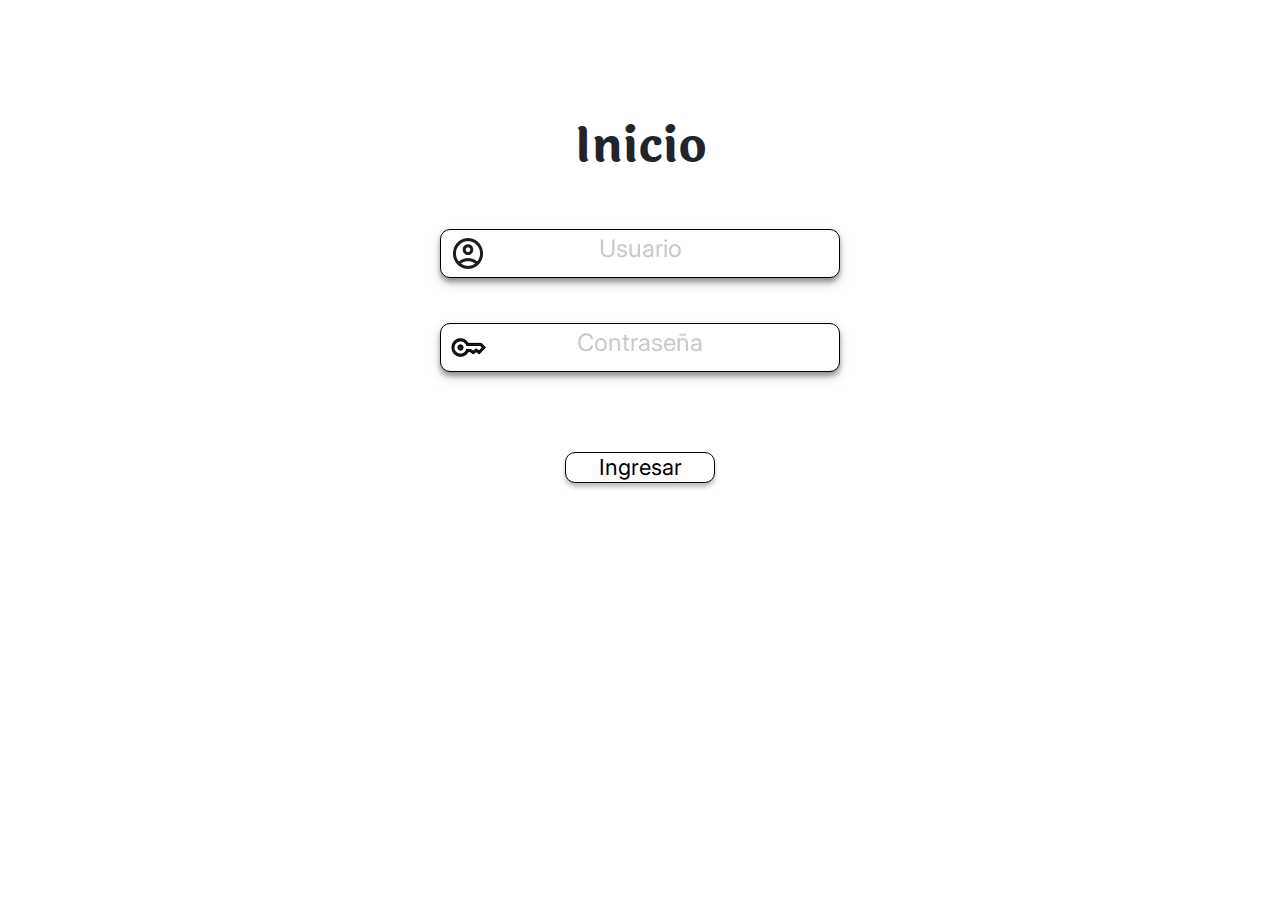
<file: index.html>
<!DOCTYPE html>
<html lang="es">

<head>
  <meta http-equiv="Content-Type" content="text/html; charset=UTF-8">
  <meta name="viewport" content="width=device-width, initial-scale=1, shrink-to-fit=no">
  <title>eMercado - Todo lo que busques está aquí</title>

  <link href="https://fonts.googleapis.com/css?family=Raleway:300,300i,400,400i,700,700i,900,900i" rel="stylesheet">
  <link href="css/bootstrap.min.css" rel="stylesheet">
  <link href="css/styles.css" rel="stylesheet">
</head>

<body>
  <nav class="navbar navbar-expand-lg navbar-dark bg-dark p-1">
    <div class="container">
      <button class="navbar-toggler" type="button" data-bs-toggle="collapse" data-bs-target="#navbarNav"
        aria-controls="navbarNav" aria-expanded="false" aria-label="Toggle navigation">
        <span class="navbar-toggler-icon"></span>
      </button>
      <div class="collapse navbar-collapse" id="navbarNav">
        <ul class="navbar-nav w-100 justify-content-between">
          <li class="nav-item">
            <a class="nav-link active" href="index.html">Inicio</a>
          </li>
          <li class="nav-item">
            <a class="nav-link" href="categories.html">Categorías</a>
          </li>
          <li class="nav-item">
            <a class="nav-link" href="sell.html">Vender</a>
          </li>
          <li class="nav-item" id="usernameNavbar">
            <!-- Aca va el nombre de usuario -->
          </li>
        </ul>
      </div>
    </div>
  </nav>
  <main>
    <div class="jumbotron text-center"></div>
    <div class="album py-5 bg-light">
      <div class="container">
        <div class="row">
          <div class="col-md-4">
            <div class="card mb-4 shadow-sm custom-card cursor-active" id="autos">
              <img class="bd-placeholder-img card-img-top" src="img/cars_index.jpg"
                alt="Imgagen representativa de la categoría 'Autos'">
              <h3 class="m-3">Autos</h3>
              <div class="card-body">
                <p class="card-text">Los mejores precios en autos 0 kilómetro, de alta y media gama.</p>
              </div>
            </div>
          </div>
          <div class="col-md-4">
            <div class="card mb-4 shadow-sm custom-card cursor-active" id="juguetes">
              <img class="bd-placeholder-img card-img-top" src="img/toys_index.jpg"
                alt="Imgagen representativa de la categoría 'Juguetes'">
              <h3 class="m-3">Juguetes</h3>
              <div class="card-body">
                <p class="card-text">Encuentra aquí los mejores precios para niños/as de cualquier edad.</p>
              </div>
            </div>
          </div>
          <div class="col-md-4">
            <div class="card mb-4 shadow-sm custom-card cursor-active" id="muebles">
              <img class="bd-placeholder-img card-img-top" src="img/furniture_index.jpg"
                alt="Imgagen representativa de la categoría 'Muebles'">
              <h3 class="m-3">Muebles</h3>
              <div class="card-body">
                <p class="card-text">Muebles antiguos, nuevos y para ser armados por uno mismo.</p>
              </div>
            </div>
          </div>
        </div>
        <div class="row">
          <a class="btn btn-light btn-lg btn-block" href="categories.html">Y mucho más!</a>
        </div>
      </div>
    </div>
  </main>
  <footer class="text-muted">
    <div class="container">
      <p class="float-end">
        <a href="#">Volver arriba</a>
      </p>
      <p>Este sitio forma parte de <a href="https://jovenesaprogramar.edu.uy/" target="_blank">Jovenes a Programar</a></p>
    </div>
  </footer>
  <script src="js/bootstrap.bundle.min.js"></script>
  <script src="js/index.js"></script>
  <script src="js/init.js"></script>
  <script src="js/navbar.js"></script>
</body>

</html>
</file>
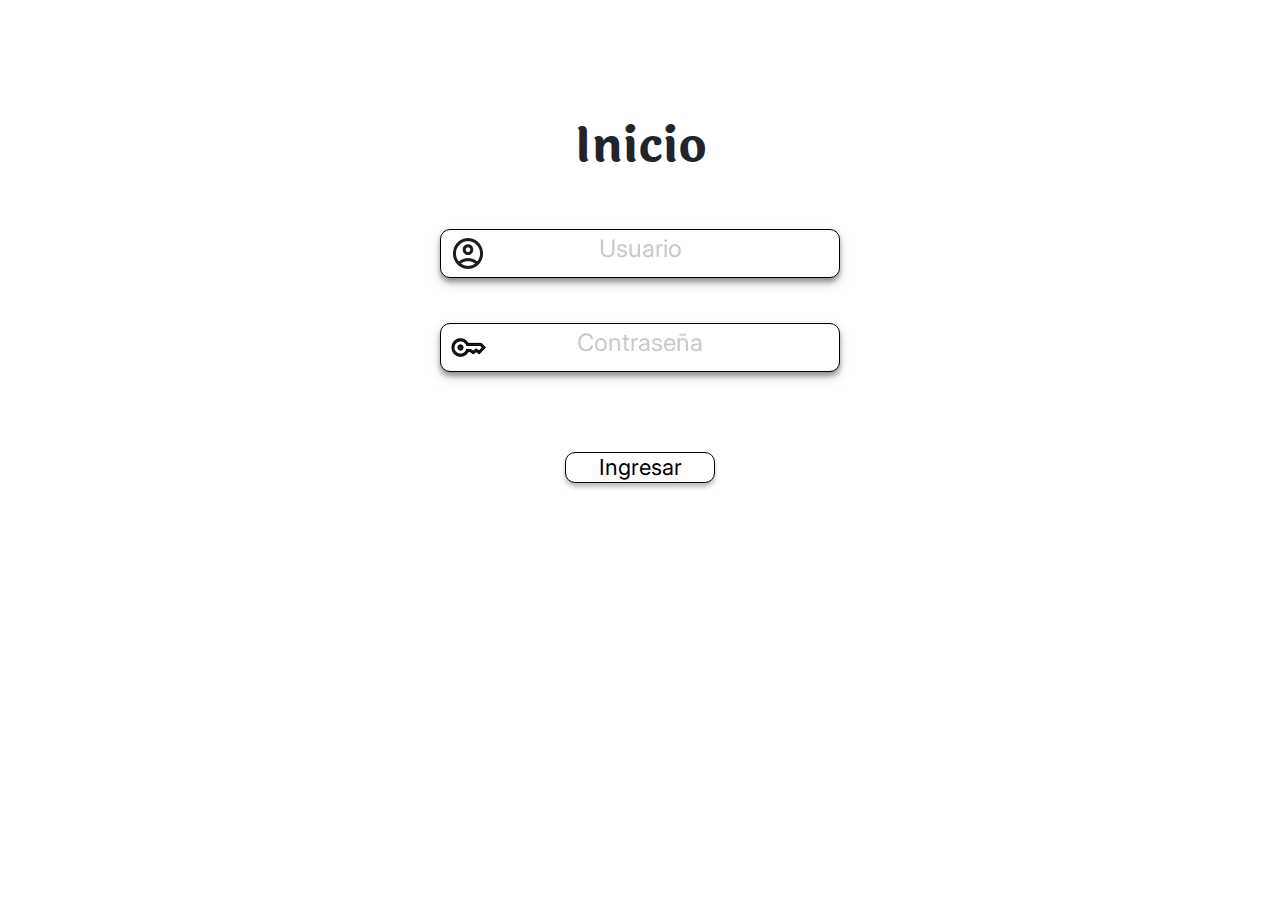
<file: categories.html>
<!DOCTYPE html>
<html lang="es">

<head>
  <meta http-equiv="Content-Type" content="text/html; charset=UTF-8">
  <meta name="viewport" content="width=device-width, initial-scale=1, shrink-to-fit=no">
  <title>eMercado - Todo lo que busques está aquí</title>

  <link href="https://fonts.googleapis.com/css?family=Raleway:300,300i,400,400i,700,700i,900,900i" rel="stylesheet">
  <link href="css/font-awesome.min.css" rel="stylesheet">
  <link href="css/bootstrap.min.css" rel="stylesheet">
  <link href="css/styles.css" rel="stylesheet">
</head>

<body>
  <nav class="navbar navbar-expand-lg navbar-dark bg-dark p-1">
    <div class="container">
      <button class="navbar-toggler" type="button" data-bs-toggle="collapse" data-bs-target="#navbarNav"
        aria-controls="navbarNav" aria-expanded="false" aria-label="Toggle navigation">
        <span class="navbar-toggler-icon"></span>
      </button>
      <div class="collapse navbar-collapse" id="navbarNav">
        <ul class="navbar-nav w-100 justify-content-between">
          <li class="nav-item">
            <a class="nav-link" href="index.html">Inicio</a>
          </li>
          <li class="nav-item">
            <a class="nav-link active" href="categories.html">Categorías</a>
          </li>
          <li class="nav-item">
            <a class="nav-link" href="sell.html">Vender</a>
          </li>
          <li class="nav-item" id="usernameNavbar">
            <!-- Aca va el nombre de usuario -->
          </li>
        </ul>
      </div>
    </div>
  </nav>
  <main class="pb-5">
    <div class="text-center p-4">
      <h2>Categorías</h2>
      <p class="lead">Verás aquí todas las categorías del sitio.</p>
    </div>
    <div class="container">
      <div class="row">
        <div class="col text-end">
          <div class="btn-group btn-group-toggle mb-4" data-bs-toggle="buttons">
            <input type="radio" class="btn-check" name="options" id="sortAsc">
            <label class="btn btn-light" for="sortAsc">A-Z</label>
            <input type="radio" class="btn-check" name="options" id="sortDesc">
            <label class="btn btn-light" for="sortDesc">Z-A</label>
            <input type="radio" class="btn-check" name="options" id="sortByCount" checked>
            <label class="btn btn-light" for="sortByCount"><i class="fas fa-sort-amount-down mr-1"></i></label>
          </div>
        </div>
      </div>
      <div class="row">
        <div class="col-lg-6 offset-lg-6 col-md-12 mb-1 container">
          <div class="row container p-0 m-0">
            <div class="col">
              <p class="font-weight-normal text-end my-2">Cant.</p>
            </div>
            <div class="col">
              <input class="form-control" type="number" placeholder="min." id="rangeFilterCountMin">
            </div>
            <div class="col">
              <input class="form-control" type="number" placeholder="máx." id="rangeFilterCountMax">
            </div>
            <div class="col-3 p-0">
              <div class="btn-group" role="group">
                <button class="btn btn-light btn-block" id="rangeFilterCount">Filtrar</button>
                <button class="btn btn-link btn-sm" id="clearRangeFilter">Limpiar</button>
              </div>
            </div>
          </div>
        </div>
      </div>
      <div class="row">
        <div class="list-group" id="cat-list-container">
        </div>
      </div>
    </div>
  </main>
  <footer class="text-muted">
    <div class="container">
      <p class="float-end">
        <a href="#">Volver arriba</a>
      </p>
      <p>Este sitio forma parte de <a href="https://jovenesaprogramar.edu.uy/" target="_blank">Jovenes a Programar</a></p>
    </div>
  </footer>
  <div id="spinner-wrapper">
    <div class="lds-ring">
      <div></div>
      <div></div>
      <div></div>
      <div></div>
    </div>
  </div>
  <script src="js/bootstrap.bundle.min.js"></script>
  <script src="js/init.js"></script>
  <script src="js/categories.js"></script>
  <script src="js/navbar.js"></script>
</body>

</html>
</file>
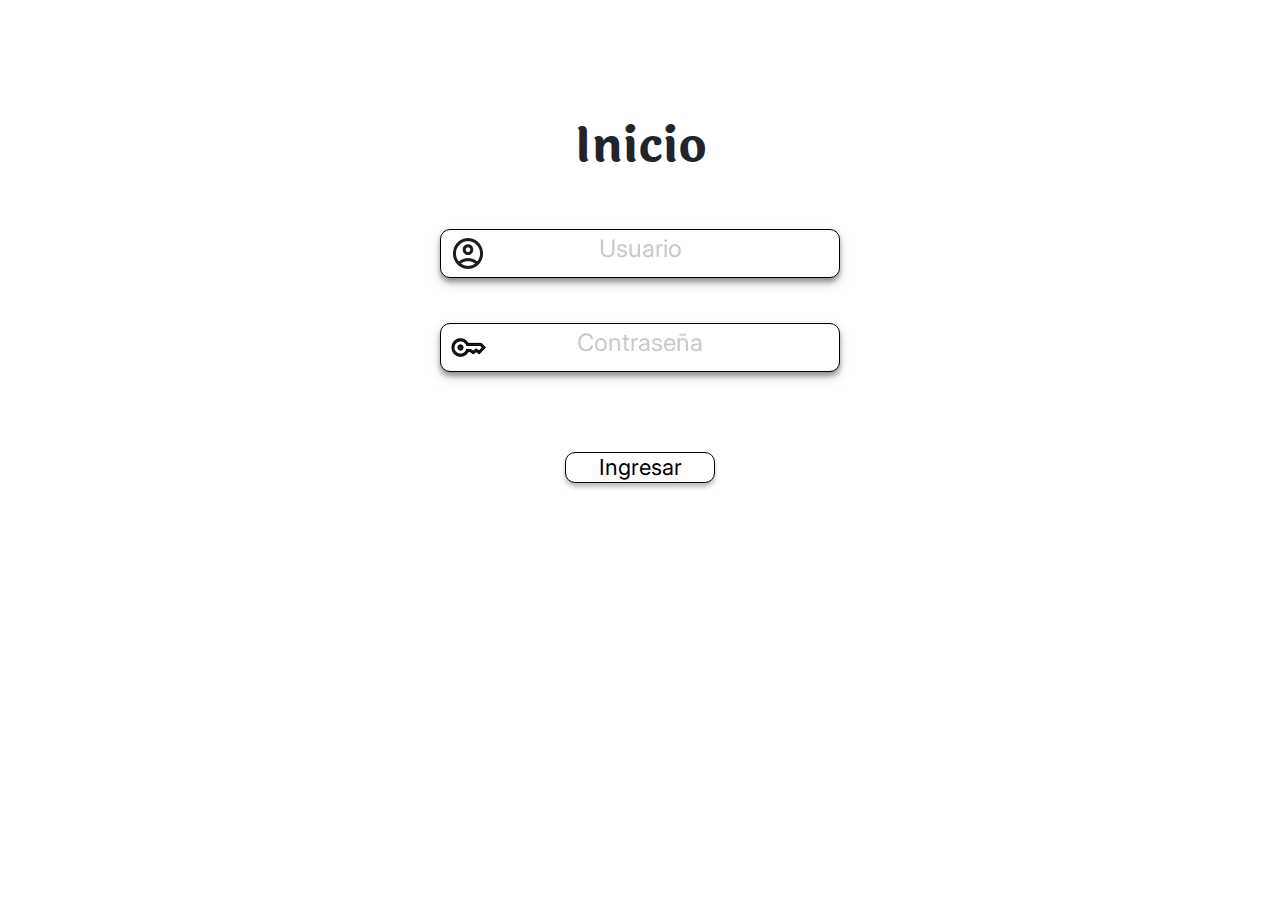
<file: login.html>
<!DOCTYPE html>
<html lang="es">

<head>
  <meta http-equiv="Content-Type" content="text/html; charset=UTF-8">
  <meta name="viewport" content="width=device-width, initial-scale=1, shrink-to-fit=no">
  <title>eMercado - Todo lo que busques está aquí</title>
  
  <link href='https://fonts.googleapis.com/css?family=Laila' rel='stylesheet'>
  <link href='https://fonts.googleapis.com/css?family=Inter' rel='stylesheet'>
  <link href="css/bootstrap.min.css" rel="stylesheet">
  <link href="/css/styles.css" rel="stylesheet">
  <link href="css/login.css" rel="stylesheet">
  
</head>

<body>
  <main class="mt-5">
    <div class="container">
      <!-- <div class="alert alert-danger text-center" role="alert">
        <h4 class="alert-heading">Funcionalidad en desarrollo</h4>
      </div> -->
      <div class="titulo-login">
        <h1>Inicio</h1>
      </div>
      <form class="form-container">
        <div class="div-username">
          <input type="text" name="username" class="username" id="username" placeholder="Usuario" required>
          <img src="./img/account_circle.png" alt="Ícono de un perfil de usuario" id="icono-usuario">
        </div>
        <div class="div-password">
          <input type="password" class="password" placeholder="Contraseña" id="password" name="password" required>
          <img src="./img/key.png" alt="Ícono de una llave" id="icono-llave">
        </div>
        <div class="div-button">
          <input class="btn-ingresar" type="button" id="ingresar" value="Ingresar">
        </div>
    </form>
    </div>
  </main>
 <!--  <footer class="text-muted">
    <div class="container">
      <p class="float-end">
        <a href="#">Volver arriba</a>
      </p>
      <p>Este sitio forma parte de <a href="https://jovenesaprogramar.edu.uy/" target="_blank">Jovenes a Programar</a></p>
    </div>
  </footer> -->
  <script src="js/login.js"></script>
</body>

</html>
</file>
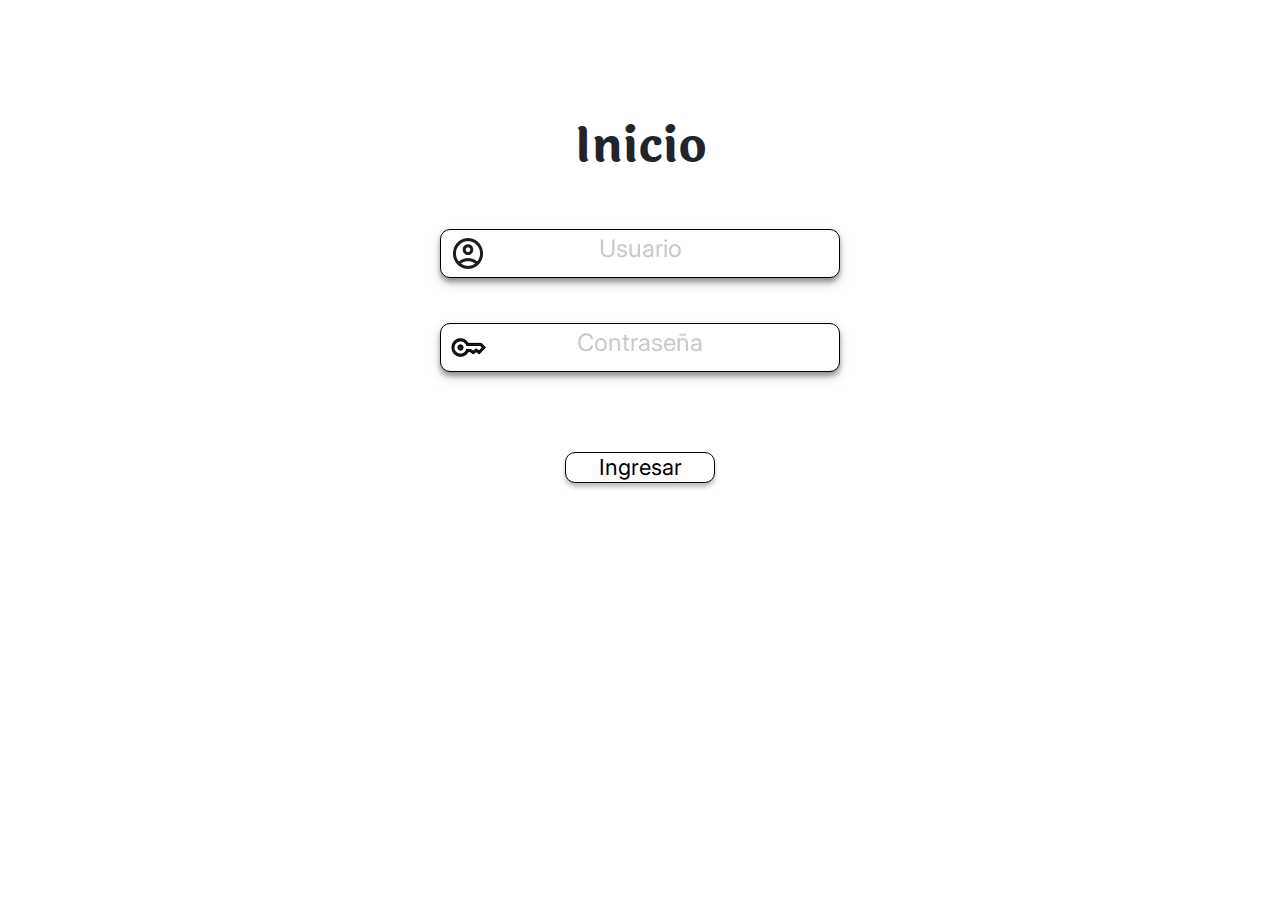
<file: products.html>
<!DOCTYPE html>
<html lang="es">

<head>
  <meta http-equiv="Content-Type" content="text/html; charset=UTF-8">
  <meta name="viewport" content="width=device-width, initial-scale=1, shrink-to-fit=no">
  <title>eMercado - Todo lo que busques está aquí</title>

  <link href="https://fonts.googleapis.com/css?family=Raleway:300,300i,400,400i,700,700i,900,900i" rel="stylesheet">
  <link href="css/font-awesome.min.css" rel="stylesheet">
  <link href="css/bootstrap.min.css" rel="stylesheet">
  <link href="css/styles.css" rel="stylesheet">
</head>

<body>
  <nav class="navbar navbar-expand-lg navbar-dark bg-dark p-1">
    <div class="container">
      <button class="navbar-toggler" type="button" data-bs-toggle="collapse" data-bs-target="#navbarNav"
        aria-controls="navbarNav" aria-expanded="false" aria-label="Toggle navigation">
        <span class="navbar-toggler-icon"></span>
      </button>
      <div class="collapse navbar-collapse" id="navbarNav">
        <ul class="navbar-nav w-100 justify-content-between">
          <li class="nav-item">
            <a class="nav-link" href="index.html">Inicio</a>
          </li>
          <li class="nav-item">
            <a class="nav-link" href="categories.html">Categorías</a>
          </li>
          <li class="nav-item">
            <a class="nav-link" href="sell.html">Vender</a>
          </li>
          <li class="nav-item" id="usernameNavbar">
            <!-- Aca va el nombre de usuario -->
          </li>
        </ul>
      </div>
    </div>
  </nav>
  <main class="pb-5 container">
    <form id="formulario-busqueda" action="/search" method="get">
      <div class="barra-contenedor">
        <div class="barra-busqueda">
          <img src="./img/search-icon.png" alt="Buscar" class="imagen-busqueda">
          <input type="text" id="entrada-busqueda" name="query" placeholder="Buscar" required>
        </div>
      </div>

    <!--
    <div class="container">
      <div class="alert alert-danger text-center" role="alert">
        <h4 class="alert-heading">Funcionalidad en desarrollo</h4>
      </div>
    </div> -->

    <!-- Contenedor de los productos -->
    <div class="contenedor-productos row">
      <img class="flechaIzq" src="./img/flecha-derecha.png" alt="flecha izquierda">
      <div id="dataContainer" class="fila-productos row">
        <!-- Los productos se insertarán acá mediante fetch -->
        <div class="producto col-lg-4 col-md-6 col-12">
          <!-- Contenido del producto aquí -->
        </div>
      </div>
      <img class="flechaDer" src="./img/flecha-derecha.png" alt="flecha derecha">
    </div>
  </main>
  <footer class="text-muted">
    <div class="container">
      <p class="float-end">
        <a href="#">Volver arriba</a>
      </p>
      <p>Este sitio forma parte de <a href="https://jovenesaprogramar.edu.uy/" target="_blank">Jovenes a Programar</a></p>
    </div>
  </footer>
  <div id="spinner-wrapper">
    <div class="lds-ring">
      <div></div>
      <div></div>
      <div></div>
      <div></div>
    </div>
  </div>
  <script src="js/bootstrap.bundle.min.js"></script>
  <script src="js/init.js"></script>
  <script src="js/products.js"></script>
  <script src="js/navbar.js"></script>
</body>

</html>
</file>
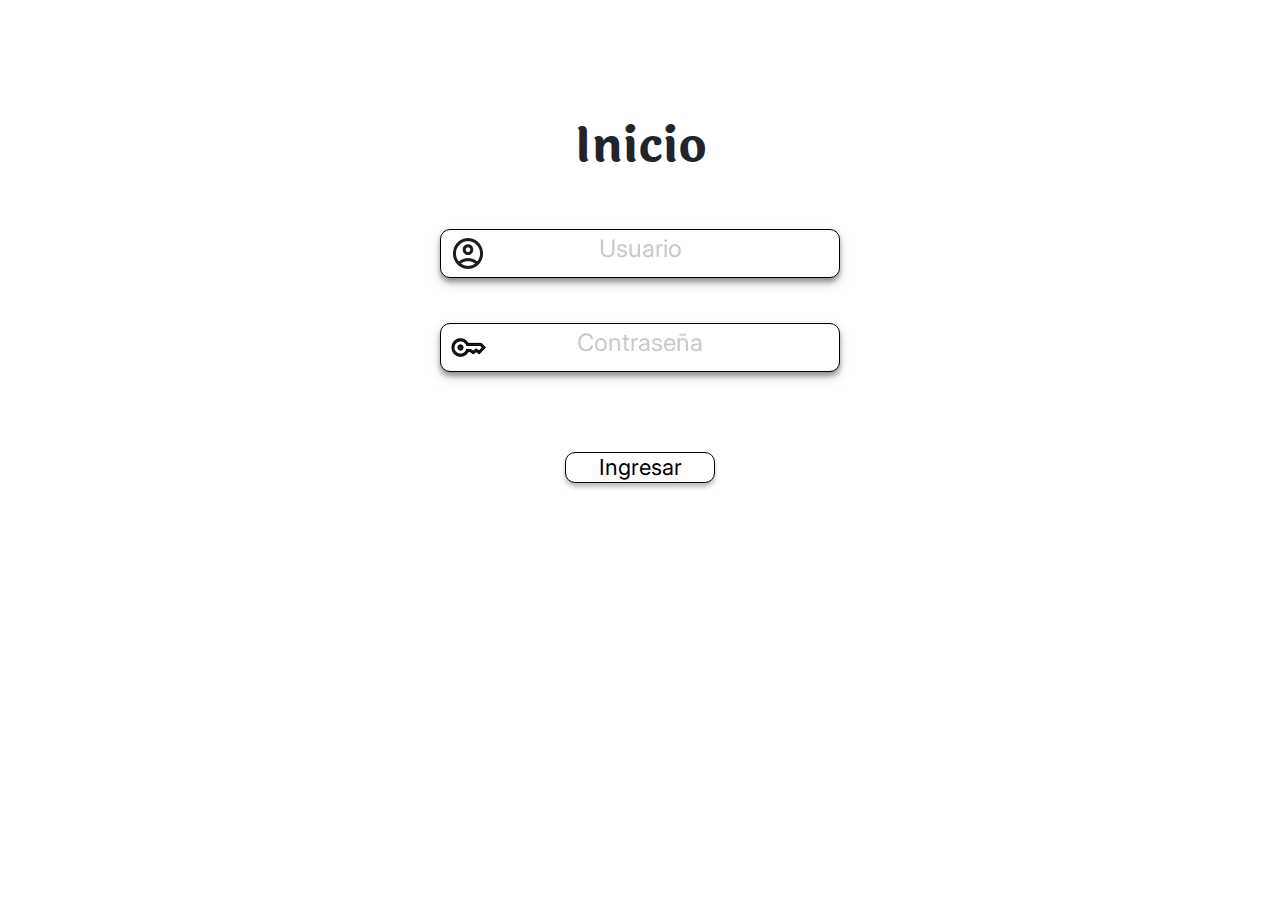
<file: sell.html>
<!DOCTYPE html>
<html lang="es">

<head>
  <meta http-equiv="Content-Type" content="text/html; charset=UTF-8">
  <meta name="viewport" content="width=device-width, initial-scale=1, shrink-to-fit=no">
  <title>eMercado - Todo lo que busques está aquí</title>
  <link href="https://fonts.googleapis.com/css?family=Raleway:300,300i,400,400i,700,700i,900,900i" rel="stylesheet">
  <link href="css/bootstrap.min.css" rel="stylesheet">
  <link href="css/dropzone.css" rel="stylesheet">
  <link href="css/styles.css" rel="stylesheet">
</head>

<body>
  <nav class="navbar navbar-expand-lg navbar-dark bg-dark p-1">
    <div class="container">
      <button class="navbar-toggler" type="button" data-bs-toggle="collapse" data-bs-target="#navbarNav"
        aria-controls="navbarNav" aria-expanded="false" aria-label="Toggle navigation">
        <span class="navbar-toggler-icon"></span>
      </button>
      <div class="collapse navbar-collapse" id="navbarNav">
        <ul class="navbar-nav w-100 justify-content-between">
          <li class="nav-item">
            <a class="nav-link" href="index.html">Inicio</a>
          </li>
          <li class="nav-item">
            <a class="nav-link" href="categories.html">Categorías</a>
          </li>
          <li class="nav-item">
            <a class="nav-link active" href="sell.html">Vender</a>
          </li>
          <li class="nav-item" id="usernameNavbar">
            <!-- Aca va el nombre de usuario -->
          </li>
        </ul>
      </div>
    </div>
  </nav>
  <div class="container">
    <div class="text-center p-4">
      <h2>Vender</h2>
      <p class="lead">Ingresa los datos del artículo a vender.</p>
    </div>
    <div class="row justify-content-md-center">
      <div class="col-md-8 order-md-1">
        <h4 class="mb-3">Información del producto</h4>
        <form class="needs-validation" id="sell-info">
          <div class="row">
            <div class="col-md-6 mb-3">
              <label for="productName">Nombre</label>
              <input type="text" class="form-control" id="productName" value="" name="productName">
              <div class="invalid-feedback">
                Ingresa un nombre
              </div>
            </div>
          </div>
          <div class="row">
            <div class="col-md-8 order-md-1">
              <label>Imágenes</label>
              <div class="needsclick dz-clickable" id="file-upload">
                <div class="dz-message needsclick">
                  Arrastra tus fotos aquí<br>
                </div>
              </div>
            </div>
          </div>
          <div class="row">
            <div class="col-md-12 mb-3">
              <label for="productDescription">Descripción</label>
              <textarea name="productDescription" class="form-control" id="productDescription"></textarea>
            </div>
          </div>
          <div class="row">
            <div class="col-md-3 mb-3">
              <label for="productCostInput">Costo</label>
              <input type="number" name="productCostInput" class="form-control" id="productCostInput" placeholder="" required="" value="0"
                min="0">
              <div class="invalid-feedback">
                El costo debe ser mayor que 0.
              </div>
            </div>
            <div class="col-md-4 mb-3">
              <label for="productCurrency">Moneda</label>
              <select name="productCurrency" class="form-select custom-select d-block w-100" id="productCurrency" required>
                <option value="" hidden selected>Seleccionar moneda</option>
                <option>Pesos Uruguayos (UYU)</option>
                <option>Dólares (USD)</option>
              </select>
              <div class="invalid-feedback">
                Ingresa una categoría válida.
              </div>
            </div>
          </div>
          <div class="row">
            <div class="col-md-7 mb-3">
              <label for="productCategory">Categoría</label>
              <select name="productCategory" class="custom-select form-select d-block w-100" id="productCategory">
                <option value="">Elija la categoría...</option>
                <option>Autos</option>
                <option>Juguetes</option>
                <option>Muebles</option>
                <option>Herramientas</option>
                <option>Computadoras</option>
                <option>Vestimenta</option>
              </select>
              <div class="invalid-feedback">
                Por favor ingresa una categoría válida.
              </div>
            </div>
          </div>
          <div class="row">
            <div class="col-md-3 mb-3">
              <label for="productCountInput">Cantidad en stock</label>
              <input type="number" name="productCountInput" class="form-control" id="productCountInput"  required value="1"
                min="0">
              <div class="invalid-feedback">
                La cantidad es requerida.
              </div>
            </div>
          </div>
          <hr class="mb-4">
          <h5 class="mb-3">Tipo de publicación</h5>
          <div class="d-block my-3">
            <div class="custom-control custom-radio">
              <input id="goldradio" name="publicationType" type="radio" class="custom-control-input" checked=""
                required="">
              <label class="custom-control-label" for="goldradio">Gold (13%)</label>
            </div>
            <div class="custom-control custom-radio">
              <input id="premiumradio" name="publicationType" type="radio" class="custom-control-input" required="">
              <label class="custom-control-label" for="premiumradio">Premium (7%)</label>
            </div>
            <div class="custom-control custom-radio">
              <input id="standardradio" name="publicationType" type="radio" class="custom-control-input" required="">
              <label class="custom-control-label" for="standardradio">Estándar (3%)</label>
            </div>
            <div class="row">
              <button type="button" class="m-1 btn btn-link" data-bs-toggle="modal"
                data-bs-target="#contidionsModal">Ver
                condiciones</button>
            </div>
          </div>
          <hr class="mb-4">
          <h4 class="mb-3">Costos</h4>
          <ul class="list-group mb-3">
            <li class="list-group-item d-flex justify-content-between lh-condensed">
              <div>
                <h6 class="my-0">Precio</h6>
                <small class="text-muted">Unitario del producto</small>
              </div>
              <span class="text-muted" id="productCostText">-</span>
            </li>
            <li class="list-group-item d-flex justify-content-between lh-condensed">
              <div>
                <h6 class="my-0">Porcentaje</h6>
                <small class="text-muted">Según el tipo de publicación</small>
              </div>
              <span class="text-muted" id="comissionText">-</span>
            </li>
            <li class="list-group-item d-flex justify-content-between">
              <span>Total ($)</span>
              <strong id="totalCostText">-</strong>
            </li>
          </ul>
          <hr class="mb-4">
          <button class="btn btn-primary btn-lg" type="submit">Vender</button>
        </form>
      </div>
    </div>
  </div>
  <footer class="text-muted">
    <div class="container">
      <p class="float-end">
        <a href="#">Volver arriba</a>
      </p>
      <p>Este sitio forma parte de <a href="https://jovenesaprogramar.edu.uy/" target="_blank">Jovenes a Programar</a></p>
    </div>
  </footer>

  <div class="alert alert-primary-dismissible fade" id="alertResult" role="alert">
    <span id="resultSpan"></span>
  </div>

  <div class="modal fade" tabindex="-1" role="dialog" id="contidionsModal">
    <div class="modal-dialog" role="document">
      <div class="modal-content">
        <div class="modal-header">
          <h5 class="modal-title">Condiciones de publicación</h5>
        </div>
        <div class="modal-body">
          <div class="container">
            <div class="row">
              <h5 class="text-warning">Gold (13%)</h5>
              <p class="muted text-justify">Tu producto se verá de forma promocionada en portada, además de las
                condiciones de Premium y Estándar.</p>
            </div>
            <hr>
            <div class="row">
              <h5 class="text-primary">Premium (7%)</h5>
              <p class="muted text-justify">Se mostrará el producto en los primeros lugares de resultados de búsqueda,
                así cómo cuando se ingrese a la categoría que pertenezca.</p>
            </div>
            <hr>
            <div class="row">
              <h5 class="text-secondary">Estándar (3%)</h5>
              <p class="muted text-justify">El producto se listará en la categoría correspondiente, así como en los
                resultados de búsquedas que coincidan con las palabras claves en el nombre.</p>
            </div>
          </div>
        </div>
        <div class="modal-footer">
          <button type="button" class="btn btn-primary" data-bs-dismiss="modal">Cerrar</button>
        </div>
      </div>
    </div>
  </div>
  <div id="spinner-wrapper">
    <div class="lds-ring">
      <div></div>
      <div></div>
      <div></div>
      <div></div>
    </div>
  </div>
  <script src="js/bootstrap.bundle.min.js"></script>
  <script src="js/dropzone.js"></script>
  <script src="js/init.js"></script>
  <script src="js/sell.js"></script>
  <script src="js/navbar.js"></script>
</body>

</html>
</file>
<file: css/styles.css>
.jumbotron,
.card-body,
.container,
.site-header {
  font-family: 'Verdana', serif !important;
}

.jumbotron .display-4 {
  font-weight: bold;
}

nav a {
  text-decoration: none;
}

.bd-placeholder-img {
  font-size: 1.125rem;
  text-anchor: middle;
  -webkit-user-select: none;
  -moz-user-select: none;
  -ms-user-select: none;
  user-select: none;
}

@media (min-width: 768px) {
  .bd-placeholder-img-lg {
    font-size: 3.5rem;
  }
}

.jumbotron {
  height: 50vh;
  padding: 5em inherit;
  margin-bottom: 0;
  background-color: #53C0FB;
  background: url('../img/cover_back.png');
  background-size: cover;
  background-position: center;
  background-repeat: no-repeat;
  color: black;
  font-weight: bold;
}

@media (min-width: 768px) {
  .jumbotron {
    padding-top: 6rem;
    padding-bottom: 6rem;
  }
}

.jumbotron p:last-child {
  margin-bottom: 0;
}

.jumbotron-heading {
  font-weight: 300;
}

.jumbotron .container {
  max-width: 40rem;
  background-color: rgba(255, 255, 255, 0.5);
  border-radius: 10px;
  text-shadow: 1px 1px 2px grey;
}

.jumbotron .lead {
  font-size: 38px;
}

footer {
  padding-top: 3rem;
  padding-bottom: 3rem;
}

footer p {
  margin-bottom: .25rem;
}

.site-header a {
  color: white;
  transition: ease-in-out color .15s;
}

.site-header .dropdown-menu a {
  color: black;
}

.dropzone {
  border: 2px dashed #0087F7;
  border-radius: 5px;
  background: white;
}

.img-fit {
  max-height: 100%;
}

.alert {
  position: fixed;
  top: 80px;
  width: 50%;
  left: 50%;
  transform: translate(-50%, 0);
}

.lds-ring {
  display: inline-block;
  position: relative;
  width: 64px;
  height: 64px;
  top: 50%;
  left: 50%;
}

.cursor-active {
  cursor: pointer;
}

.left {
  float: left;
  padding: 4px;
  background-color: rgba(255, 255, 255, 0.5);
}

.lds-ring div {
  box-sizing: border-box;
  display: block;
  position: absolute;
  width: 51px;
  height: 51px;
  margin: 6px;
  border: 6px solid #fff;
  border-radius: 50%;
  animation: lds-ring 1.2s cubic-bezier(0.5, 0, 0.5, 1) infinite;
  border-color: #fff transparent transparent transparent;
}

.lds-ring div:nth-child(1) {
  animation-delay: -0.45s;
}

.lds-ring div:nth-child(2) {
  animation-delay: -0.3s;
}

.lds-ring div:nth-child(3) {
  animation-delay: -0.15s;
}

@keyframes lds-ring {
  0% {
    transform: rotate(0deg);
  }

  100% {
    transform: rotate(360deg);
  }
}

.signin {
  width: 100%;
  max-width: 330px;
  padding: 15px;
  margin: auto;
}

#spinner-wrapper {
  position: fixed;
  background-color: rgba(0, 0, 0, 0.5);
  width: 100%;
  height: 100%;
  top: 0;
  left: 0;
  z-index: 1021;
  display: none;
}

main {
  min-height: calc(100vh - 210px);
}

a.custom-card,
a.custom-card:hover {
  color: inherit;
  text-decoration: inherit;
}

.checked {
  color: orange;
}

/* --- PRODUCTOS --- */

.barra-contenedor {
  height: 140px;
  display: flex;
  justify-content: center;
  align-items: center;
}

.contenedor-productos {
  display: flex;
  align-items: center;
  justify-content: center;
  position: relative;
  overflow: hidden;
  width: 100%;
}

#dataContainer {
  display: flex;
  flex-wrap: nowrap;
  gap: 10px;
  transition: transform 0.3s ease-in-out;
  overflow-x: hidden;
  width: 100%;
  scroll-behavior: smooth;
}

.producto { 
  box-sizing: border-box;
  background-color: #f9f9f9;
  border: 1px solid #ccc;
  border-radius: 11px;
  box-shadow: 0 2px 2px rgba(0, 0, 0, 0.1);
  text-align: left;
  padding: 0;
}

.imgProducto {
  width: 100%;
  height: auto;
  border-radius: 10px 10px 0 0;
  margin-bottom: 20px;
}

.nameProducto {
  font-size: 1.2em;
  font-weight: 700;
  margin-bottom: 10px;
  padding: 10px;
}

.descProducto {
  font-size: 1em;
  color: #666;
  margin-bottom: 10px;
  padding: 10px;
}

.precioProducto {
  font-size: 1.1em;
  color: #333;
  margin-bottom: 5px;
  padding: 10px;
}

.vendidosProducto {
  font-size: 0.9em;
  color: #888;
  padding: 10px;
}

.flechas {
  display: flex;
  justify-content: space-between;
  align-items: center;
  margin-top: 10px;
}

.flechaDer, .flechaIzq {
  cursor: pointer;
  width: 40px;
  height: auto;
}

.imagen-busqueda {
  width: 20px;
}

/* --- MEDIA QUERIES --- */

@media (min-width: 992px) { 
  #dataContainer {
    flex-wrap: nowrap;
  }

  .producto {
    flex: 0 0 33.33%; 
    max-width: 33.33%;
  }
}

@media (min-width: 768px) and (max-width: 991px) { 
  #dataContainer {
    flex-wrap: wrap;
  }

  .producto {
    flex: 0 0 50%; 
    max-width: 50%;
  }
}

@media (max-width: 767px) {
  #dataContainer {
    flex-wrap: wrap;
  }

  .producto {
    flex: 0 0 100%; 
    max-width: 100%;
  }
}
</file>
<file: css/login.css>
html {
    font-size: 62.5%;
}

body {
    height: 100%;
    margin: 0;
    padding-left: 4rem;
    padding-right: 4rem;
    background: #FFFFFF;
}

.titulo-login {
    display: grid;
    place-items: center;
    padding-top: 8rem;
    padding-bottom: 4rem;
}

h1 {
    font-family: 'Laila';
    font-weight: 800;
    font-size: 4.8rem;
    line-height: 7.4rem;
    text-align: center;
}

.div-username {
    display: grid;
    place-items: center;
    position: relative;
    max-width: 40rem;
    margin: auto;
}

.div-password {
    display: grid;
    place-items: center;
    position: relative;
    max-width: 40rem;
    margin: auto;
    margin-top: 4.5rem;
}

.div-username input {
    width: 100%;
    height: 4.9rem;
    top: 2.9rem;
    border: 1px solid #000000;
    filter: drop-shadow(0px 4px 4px rgba(0, 0, 0, 0.25));
    border-radius: 10px;
    box-shadow: 0px 4px 4px 0px #00000040;
    padding: 1rem 5rem 1rem 5rem;
    box-sizing: border-box;
}

#icono-llave {
    position: absolute;
    left: 1rem;
    max-width: 4rem;
    height: auto;
}

.div-password input {
    width: 100%;
    height: 4.9rem;
    top: 2.9rem;
    border: 1px solid #000000;
    filter: drop-shadow(0px 4px 4px rgba(0, 0, 0, 0.25));
    border-radius: 10px;
    box-shadow: 0px 4px 4px 0px #00000040;
    padding: 1rem 5rem 1rem 5rem; 
    box-sizing: border-box;
}

#icono-usuario {
    position: absolute;
    left: 1rem;
    max-width: 4rem;
    height: auto;
}

.div-username input::placeholder {
    font-family: Inter;
    font-size: 2.4rem;
    font-weight: 400;
    text-align: center;
    color: #C9C9C9;
}

.div-password input::placeholder {
    font-family: Inter;
    font-size: 2.4rem;
    font-weight: 400;
    text-align: center;
    color: #C9C9C9;
}

.div-button {
    display: grid;
    place-items: center;
    max-width: 15rem;
    max-height: 3.8rem;
    margin: auto;
    padding-top: 8rem;
}

.div-button input {
    width: 100%;
    height: 100%;
    top: 50rem;
    gap: 0px;
    opacity: 0px;
    background: #FFFFFF;
    border: 1px solid #000000;
    box-shadow: 0px 4px 4px rgba(0, 0, 0, 0.25);
    border-radius: 10px;
    font-family: 'Inter';
    font-style: normal;
    font-weight: 400;
    font-size: 2.2rem;
    line-height: 2.7rem;
    text-align: center;
    color: #000000;
}


.btn-ingresar:hover {
    background: #00A3FF;
    cursor: pointer;
}

 @media (max-width: 320px) { 
    .div-password input {
        height: 3.4rem;
    }
    .div-username input {
        height: 3.4rem;
    }
    .div-password input::placeholder {
        font-size: 1.8rem;
    }
    .div-username input::placeholder {
        font-size: 1.8rem;
    }
    .div-button input {
        width: 12rem;
        height: 3rem;
        border-radius: 18px;
        font-size: 1.5rem;
    }
    #icono-llave {
        max-width: 3rem;
        height: auto;
    }
    #icono-usuario {
        max-width: 3rem;
        height: auto;
    }
}
</file>
<file: css/dropzone.css>
/*
 * The MIT License
 * Copyright (c) 2012 Matias Meno <m@tias.me>
 */
.dropzone, .dropzone * {
  box-sizing: border-box; }

.dropzone {
  position: relative; }
  .dropzone .dz-preview {
    position: relative;
    display: inline-block;
    width: 120px;
    margin: 0.5em; }
    .dropzone .dz-preview .dz-progress {
      display: block;
      height: 15px;
      border: 1px solid #aaa; }
      .dropzone .dz-preview .dz-progress .dz-upload {
        display: block;
        height: 100%;
        width: 0;
        background: green; }
    .dropzone .dz-preview .dz-error-message {
      color: red;
      display: none; }
    .dropzone .dz-preview.dz-error .dz-error-message, .dropzone .dz-preview.dz-error .dz-error-mark {
      display: block; }
    .dropzone .dz-preview.dz-success .dz-success-mark {
      display: block; }
    .dropzone .dz-preview .dz-error-mark, .dropzone .dz-preview .dz-success-mark {
      position: absolute;
      display: none;
      left: 30px;
      top: 30px;
      width: 54px;
      height: 58px;
      left: 50%;
      margin-left: -27px; }

@-webkit-keyframes passing-through {
  0% {
    opacity: 0;
    -webkit-transform: translateY(40px);
    -moz-transform: translateY(40px);
    -ms-transform: translateY(40px);
    -o-transform: translateY(40px);
    transform: translateY(40px); }
  30%, 70% {
    opacity: 1;
    -webkit-transform: translateY(0px);
    -moz-transform: translateY(0px);
    -ms-transform: translateY(0px);
    -o-transform: translateY(0px);
    transform: translateY(0px); }
  100% {
    opacity: 0;
    -webkit-transform: translateY(-40px);
    -moz-transform: translateY(-40px);
    -ms-transform: translateY(-40px);
    -o-transform: translateY(-40px);
    transform: translateY(-40px); } }
@-moz-keyframes passing-through {
  0% {
    opacity: 0;
    -webkit-transform: translateY(40px);
    -moz-transform: translateY(40px);
    -ms-transform: translateY(40px);
    -o-transform: translateY(40px);
    transform: translateY(40px); }
  30%, 70% {
    opacity: 1;
    -webkit-transform: translateY(0px);
    -moz-transform: translateY(0px);
    -ms-transform: translateY(0px);
    -o-transform: translateY(0px);
    transform: translateY(0px); }
  100% {
    opacity: 0;
    -webkit-transform: translateY(-40px);
    -moz-transform: translateY(-40px);
    -ms-transform: translateY(-40px);
    -o-transform: translateY(-40px);
    transform: translateY(-40px); } }
@keyframes passing-through {
  0% {
    opacity: 0;
    -webkit-transform: translateY(40px);
    -moz-transform: translateY(40px);
    -ms-transform: translateY(40px);
    -o-transform: translateY(40px);
    transform: translateY(40px); }
  30%, 70% {
    opacity: 1;
    -webkit-transform: translateY(0px);
    -moz-transform: translateY(0px);
    -ms-transform: translateY(0px);
    -o-transform: translateY(0px);
    transform: translateY(0px); }
  100% {
    opacity: 0;
    -webkit-transform: translateY(-40px);
    -moz-transform: translateY(-40px);
    -ms-transform: translateY(-40px);
    -o-transform: translateY(-40px);
    transform: translateY(-40px); } }
@-webkit-keyframes slide-in {
  0% {
    opacity: 0;
    -webkit-transform: translateY(40px);
    -moz-transform: translateY(40px);
    -ms-transform: translateY(40px);
    -o-transform: translateY(40px);
    transform: translateY(40px); }
  30% {
    opacity: 1;
    -webkit-transform: translateY(0px);
    -moz-transform: translateY(0px);
    -ms-transform: translateY(0px);
    -o-transform: translateY(0px);
    transform: translateY(0px); } }
@-moz-keyframes slide-in {
  0% {
    opacity: 0;
    -webkit-transform: translateY(40px);
    -moz-transform: translateY(40px);
    -ms-transform: translateY(40px);
    -o-transform: translateY(40px);
    transform: translateY(40px); }
  30% {
    opacity: 1;
    -webkit-transform: translateY(0px);
    -moz-transform: translateY(0px);
    -ms-transform: translateY(0px);
    -o-transform: translateY(0px);
    transform: translateY(0px); } }
@keyframes slide-in {
  0% {
    opacity: 0;
    -webkit-transform: translateY(40px);
    -moz-transform: translateY(40px);
    -ms-transform: translateY(40px);
    -o-transform: translateY(40px);
    transform: translateY(40px); }
  30% {
    opacity: 1;
    -webkit-transform: translateY(0px);
    -moz-transform: translateY(0px);
    -ms-transform: translateY(0px);
    -o-transform: translateY(0px);
    transform: translateY(0px); } }
@-webkit-keyframes pulse {
  0% {
    -webkit-transform: scale(1);
    -moz-transform: scale(1);
    -ms-transform: scale(1);
    -o-transform: scale(1);
    transform: scale(1); }
  10% {
    -webkit-transform: scale(1.1);
    -moz-transform: scale(1.1);
    -ms-transform: scale(1.1);
    -o-transform: scale(1.1);
    transform: scale(1.1); }
  20% {
    -webkit-transform: scale(1);
    -moz-transform: scale(1);
    -ms-transform: scale(1);
    -o-transform: scale(1);
    transform: scale(1); } }
@-moz-keyframes pulse {
  0% {
    -webkit-transform: scale(1);
    -moz-transform: scale(1);
    -ms-transform: scale(1);
    -o-transform: scale(1);
    transform: scale(1); }
  10% {
    -webkit-transform: scale(1.1);
    -moz-transform: scale(1.1);
    -ms-transform: scale(1.1);
    -o-transform: scale(1.1);
    transform: scale(1.1); }
  20% {
    -webkit-transform: scale(1);
    -moz-transform: scale(1);
    -ms-transform: scale(1);
    -o-transform: scale(1);
    transform: scale(1); } }
@keyframes pulse {
  0% {
    -webkit-transform: scale(1);
    -moz-transform: scale(1);
    -ms-transform: scale(1);
    -o-transform: scale(1);
    transform: scale(1); }
  10% {
    -webkit-transform: scale(1.1);
    -moz-transform: scale(1.1);
    -ms-transform: scale(1.1);
    -o-transform: scale(1.1);
    transform: scale(1.1); }
  20% {
    -webkit-transform: scale(1);
    -moz-transform: scale(1);
    -ms-transform: scale(1);
    -o-transform: scale(1);
    transform: scale(1); } }
#file-upload, #file-upload * {
  box-sizing: border-box; }

#file-upload {
  min-height: 150px;
  border: 2px dashed silver;
  border-radius: 5px;
  background: white;
margin-bottom: 10px;}
  #file-upload.dz-clickable {
    cursor: pointer; }
    #file-upload.dz-clickable * {
      cursor: default; }
    #file-upload.dz-clickable .dz-message, #file-upload.dz-clickable .dz-message * {
      cursor: pointer; }
  #file-upload.dz-started .dz-message {
    display: none; }
  #file-upload.dz-drag-hover {
    border-style: solid; }
    #file-upload.dz-drag-hover .dz-message {
      opacity: 0.5; }
  #file-upload .dz-message {
    text-align: center;
    margin: 4em 0; }
  #file-upload .dz-preview {
    position: relative;
    display: inline-block;
    vertical-align: top;
    margin: 16px;
    min-height: 100px; }
    #file-upload .dz-preview:hover {
      z-index: 1000; }
      #file-upload .dz-preview:hover .dz-details {
        opacity: 1; }
    #file-upload .dz-preview.dz-file-preview .dz-image {
      border-radius: 20px;
      background: #999;
      background: linear-gradient(to bottom, #eee, #ddd); }
    #file-upload .dz-preview.dz-file-preview .dz-details {
      opacity: 1; }
    #file-upload .dz-preview.dz-image-preview {
      background: white; }
      #file-upload .dz-preview.dz-image-preview .dz-details {
        -webkit-transition: opacity 0.2s linear;
        -moz-transition: opacity 0.2s linear;
        -ms-transition: opacity 0.2s linear;
        -o-transition: opacity 0.2s linear;
        transition: opacity 0.2s linear; }
    #file-upload .dz-preview .dz-remove {
      font-size: 14px;
      text-align: center;
      display: block;
      cursor: pointer;
      border: none; }
      #file-upload .dz-preview .dz-remove:hover {
        text-decoration: underline; }
    #file-upload .dz-preview:hover .dz-details {
      opacity: 1; }
    #file-upload .dz-preview .dz-details {
      z-index: 20;
      position: absolute;
      top: 0;
      left: 0;
      opacity: 0;
      font-size: 13px;
      min-width: 100%;
      max-width: 100%;
      padding: 2em 1em;
      text-align: center;
      color: rgba(0, 0, 0, 0.9);
      line-height: 150%; }
      #file-upload .dz-preview .dz-details .dz-size {
        margin-bottom: 1em;
        font-size: 16px; }
      #file-upload .dz-preview .dz-details .dz-filename {
        white-space: nowrap; }
        #file-upload .dz-preview .dz-details .dz-filename:hover span {
          border: 1px solid rgba(200, 200, 200, 0.8);
          background-color: rgba(255, 255, 255, 0.8); }
        #file-upload .dz-preview .dz-details .dz-filename:not(:hover) {
          overflow: hidden;
          text-overflow: ellipsis; }
          #file-upload .dz-preview .dz-details .dz-filename:not(:hover) span {
            border: 1px solid transparent; }
      #file-upload .dz-preview .dz-details .dz-filename span, #file-upload .dz-preview .dz-details .dz-size span {
        background-color: rgba(255, 255, 255, 0.4);
        padding: 0 0.4em;
        border-radius: 3px; }
    #file-upload .dz-preview:hover .dz-image img {
      -webkit-transform: scale(1.05, 1.05);
      -moz-transform: scale(1.05, 1.05);
      -ms-transform: scale(1.05, 1.05);
      -o-transform: scale(1.05, 1.05);
      transform: scale(1.05, 1.05);
      -webkit-filter: blur(8px);
      filter: blur(8px); }
    #file-upload .dz-preview .dz-image {
      border-radius: 20px;
      overflow: hidden;
      width: 120px;
      height: 120px;
      position: relative;
      display: block;
      z-index: 10; }
      #file-upload .dz-preview .dz-image img {
        display: block; }
    #file-upload .dz-preview.dz-success .dz-success-mark {
      -webkit-animation: passing-through 3s cubic-bezier(0.77, 0, 0.175, 1);
      -moz-animation: passing-through 3s cubic-bezier(0.77, 0, 0.175, 1);
      -ms-animation: passing-through 3s cubic-bezier(0.77, 0, 0.175, 1);
      -o-animation: passing-through 3s cubic-bezier(0.77, 0, 0.175, 1);
      animation: passing-through 3s cubic-bezier(0.77, 0, 0.175, 1); }
    #file-upload .dz-preview.dz-error .dz-error-mark {
      opacity: 1;
      -webkit-animation: slide-in 3s cubic-bezier(0.77, 0, 0.175, 1);
      -moz-animation: slide-in 3s cubic-bezier(0.77, 0, 0.175, 1);
      -ms-animation: slide-in 3s cubic-bezier(0.77, 0, 0.175, 1);
      -o-animation: slide-in 3s cubic-bezier(0.77, 0, 0.175, 1);
      animation: slide-in 3s cubic-bezier(0.77, 0, 0.175, 1); }
    #file-upload .dz-preview .dz-success-mark, #file-upload .dz-preview .dz-error-mark {
      pointer-events: none;
      opacity: 0;
      z-index: 500;
      position: absolute;
      display: block;
      top: 50%;
      left: 50%;
      margin-left: -27px;
      margin-top: -27px; }
      #file-upload .dz-preview .dz-success-mark svg, #file-upload .dz-preview .dz-error-mark svg {
        display: block;
        width: 54px;
        height: 54px; }
    #file-upload .dz-preview.dz-processing .dz-progress {
      opacity: 1;
      -webkit-transition: all 0.2s linear;
      -moz-transition: all 0.2s linear;
      -ms-transition: all 0.2s linear;
      -o-transition: all 0.2s linear;
      transition: all 0.2s linear; }
    #file-upload .dz-preview.dz-complete .dz-progress {
      opacity: 0;
      -webkit-transition: opacity 0.4s ease-in;
      -moz-transition: opacity 0.4s ease-in;
      -ms-transition: opacity 0.4s ease-in;
      -o-transition: opacity 0.4s ease-in;
      transition: opacity 0.4s ease-in; }
    #file-upload .dz-preview:not(.dz-processing) .dz-progress {
      -webkit-animation: pulse 6s ease infinite;
      -moz-animation: pulse 6s ease infinite;
      -ms-animation: pulse 6s ease infinite;
      -o-animation: pulse 6s ease infinite;
      animation: pulse 6s ease infinite; }
    #file-upload .dz-preview .dz-progress {
      opacity: 1;
      z-index: 1000;
      pointer-events: none;
      position: absolute;
      height: 16px;
      left: 50%;
      top: 50%;
      margin-top: -8px;
      width: 80px;
      margin-left: -40px;
      background: rgba(255, 255, 255, 0.9);
      -webkit-transform: scale(1);
      border-radius: 8px;
      overflow: hidden; }
      #file-upload .dz-preview .dz-progress .dz-upload {
        background: #333;
        background: linear-gradient(to bottom, #666, #444);
        position: absolute;
        top: 0;
        left: 0;
        bottom: 0;
        width: 0;
        -webkit-transition: width 300ms ease-in-out;
        -moz-transition: width 300ms ease-in-out;
        -ms-transition: width 300ms ease-in-out;
        -o-transition: width 300ms ease-in-out;
        transition: width 300ms ease-in-out; }
    #file-upload .dz-preview.dz-error .dz-error-message {
      display: block; }
    #file-upload .dz-preview.dz-error:hover .dz-error-message {
      opacity: 1;
      pointer-events: auto; }
    #file-upload .dz-preview .dz-error-message {
      pointer-events: none;
      z-index: 1000;
      position: absolute;
      display: block;
      display: none;
      opacity: 0;
      -webkit-transition: opacity 0.3s ease;
      -moz-transition: opacity 0.3s ease;
      -ms-transition: opacity 0.3s ease;
      -o-transition: opacity 0.3s ease;
      transition: opacity 0.3s ease;
      border-radius: 8px;
      font-size: 13px;
      top: 130px;
      left: -10px;
      width: 140px;
      background: #be2626;
      background: linear-gradient(to bottom, #be2626, #a92222);
      padding: 0.5em 1.2em;
      color: white; }
      #file-upload .dz-preview .dz-error-message:after {
        content: '';
        position: absolute;
        top: -6px;
        left: 64px;
        width: 0;
        height: 0;
        border-left: 6px solid transparent;
        border-right: 6px solid transparent;
        border-bottom: 6px solid #be2626; }

#file-upload .dz-preview.dz-error .dz-error-message, #file-upload .dz-preview.dz-error .dz-error-mark{
  display: none;
}
</file>
